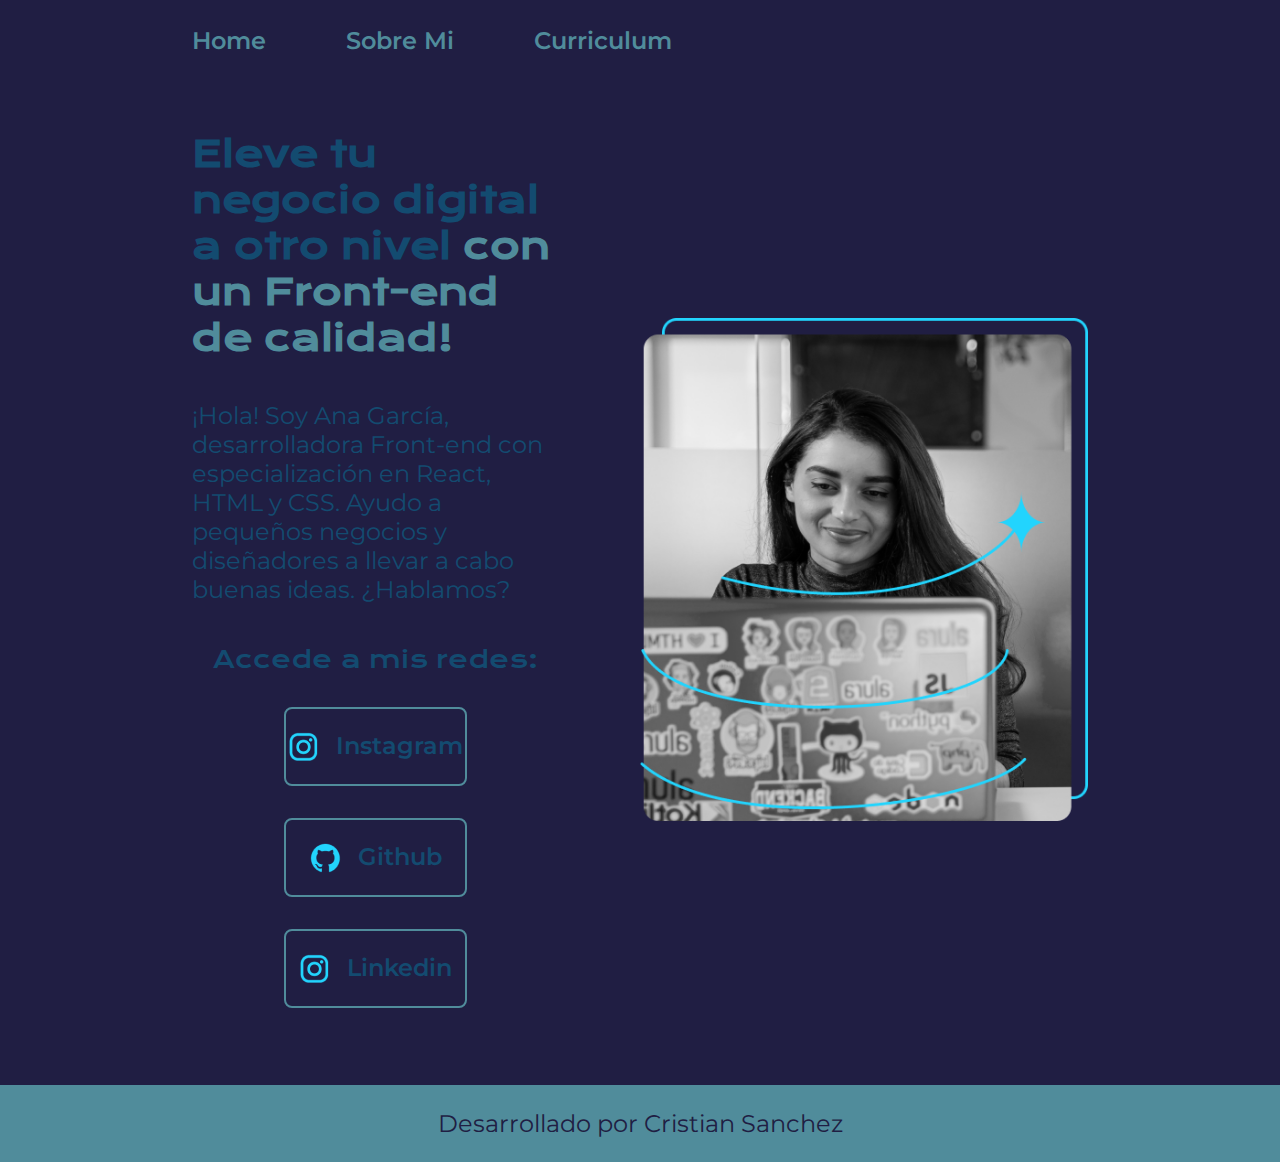
<file: index.html>
<!DOCTYPE html>
<html lang="es">

<head>
    <meta charset="UTF-8">
    <meta name="viewport" content="width=device-width, initial-scale=1.0">
    <title>Portafolio</title>
    <link rel="stylesheet" href="styles/style.css">
</head>

<body>

    <header class="header">
        <nav class="header__menu">
            <a class="header__menu__link" href="index.html">Home</a>
            <a class="header__menu__link" href="about.html">Sobre Mi</a>
            <a class="header__menu__link" href="curriculo.html">Curriculum</a>
        </nav>
    </header>

    <main class="presentacion">
        <section class="presentacion__contenido">

            <h1 class="presentacion__contenido__titulo">
                Eleve tu negocio digital a otro nivel <strong class="titulo-destaque">con un Front-end de
                    calidad!</strong>
            </h1>

            <p class="presentacion__contenido__texto">¡Hola! Soy Ana García, desarrolladora Front-end con
                especialización en
                React, HTML y CSS.
                Ayudo a pequeños negocios y diseñadores a llevar a cabo buenas ideas. ¿Hablamos?
            </p>

            <div class="presentacion__enlaces">

                <h2 class="presentacion__enlaces__subtitulo">Accede a mis redes:</h2>

                <a class="presentacion__enlaces__link" href="https://www.instagram.com/">
                    <img src="./assets/instagram.png" alt="">
                    Instagram</a>

                <a class="presentacion__enlaces__link" href="https://github.com/">
                    <img src="./assets/github.png" alt="">
                    Github</a>

                <a class="presentacion__enlaces__link" href="https://www.linkedin.com/">
                    <img src="./assets/instagram.png" alt="">
                    Linkedin</a>

            </div>
        </section>
        <img class="presentacion__imagen" src="./assets/Imagem.png" alt="Imagen de Ana Garcia trabajando">
    </main>

    <footer class="footer">
        <p>Desarrollado por Cristian Sanchez</p>
    </footer>


</body>

</html>
</file>
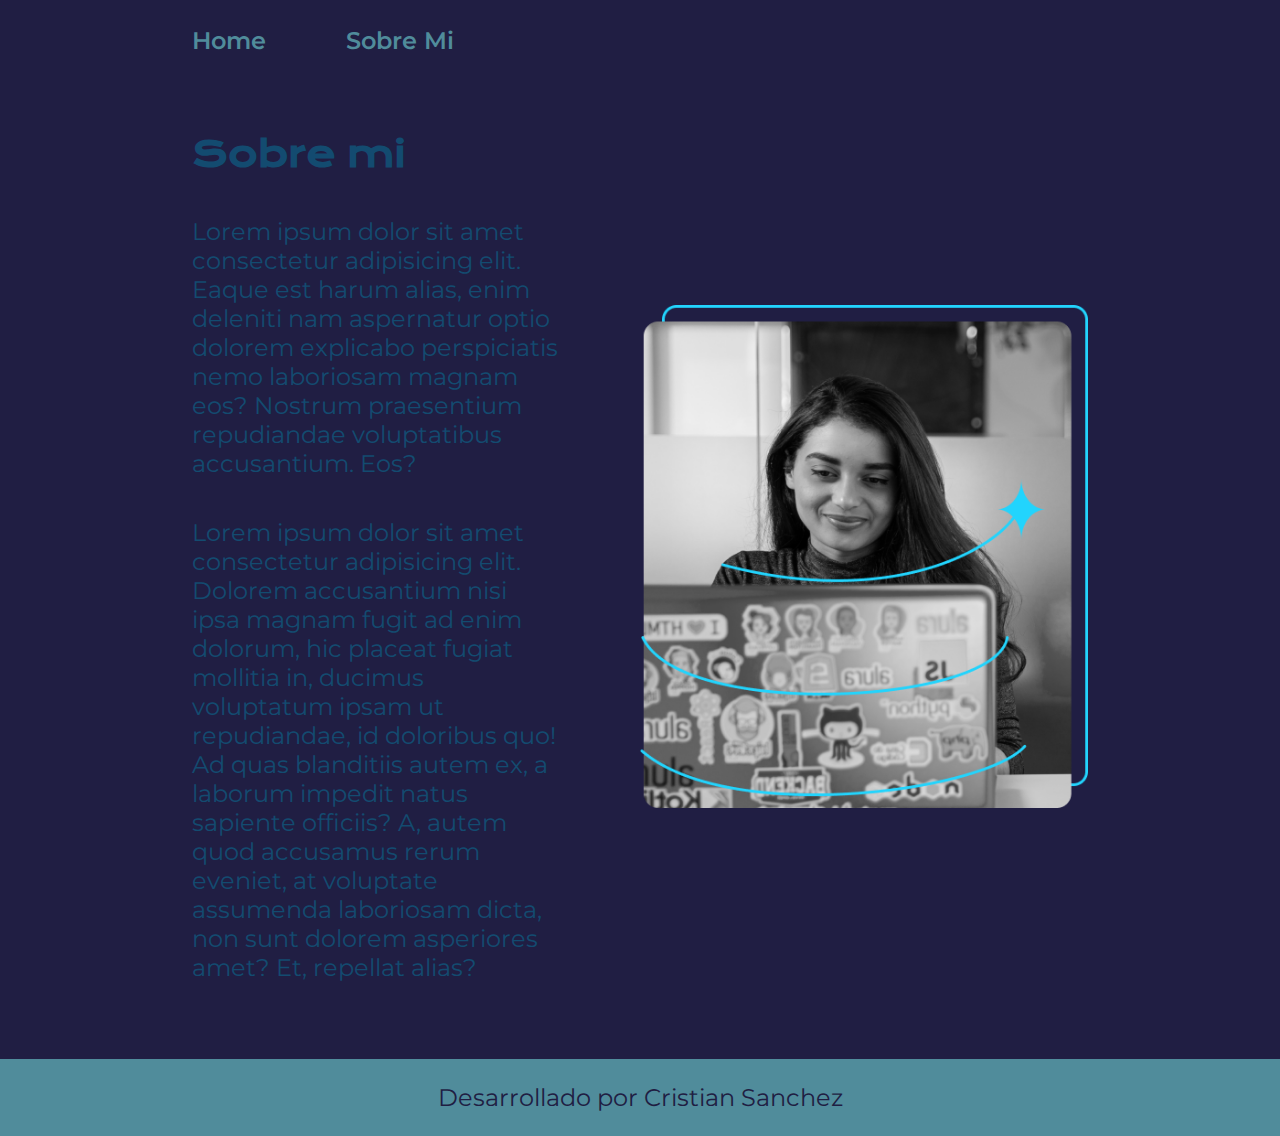
<file: about.html>
<!DOCTYPE html>
<html lang="es">

<head>
    <meta charset="UTF-8">
    <meta name="viewport" content="width=device-width, initial-scale=1.0">
    <link rel="stylesheet" href="./styles/style.css">
    <title>Sobre mi</title>
</head>

<body>
    <header class="header">
        <nav class="header__menu">
            <a class="header__menu__link" href="index.html">Home</a>
            <a class="header__menu__link" href="about.html">Sobre Mi</a>
        </nav>
    </header>

    <main class="presentacion">
        <section class="presentacion__contenido">
            <h1 class="presentacion__contenido__titulo">Sobre mi</h1>
            <p class="presentacion__contenido__texto">Lorem ipsum dolor sit amet consectetur adipisicing elit. Eaque est harum alias, enim deleniti nam aspernatur optio dolorem explicabo perspiciatis nemo laboriosam magnam eos? Nostrum praesentium repudiandae voluptatibus accusantium. Eos?

            </p>
            <p class="presentacion__contenido__texto">Lorem ipsum dolor sit amet consectetur adipisicing elit. Dolorem accusantium nisi ipsa magnam fugit ad enim dolorum, hic placeat fugiat mollitia in, ducimus voluptatum ipsam ut repudiandae, id doloribus quo!
            Ad quas blanditiis autem ex, a laborum impedit natus sapiente officiis? A, autem quod accusamus rerum eveniet, at voluptate assumenda laboriosam dicta, non sunt dolorem asperiores amet? Et, repellat alias?</p>

        </section>

        <img class="presentacion__imagen" src="./assets/Imagem.png" alt="Imagen de Ana Garcia trabajando">
    </main>

    <footer class="footer">
        <p>Desarrollado por Cristian Sanchez</p>
    </footer>
</body>

</html>
</file>
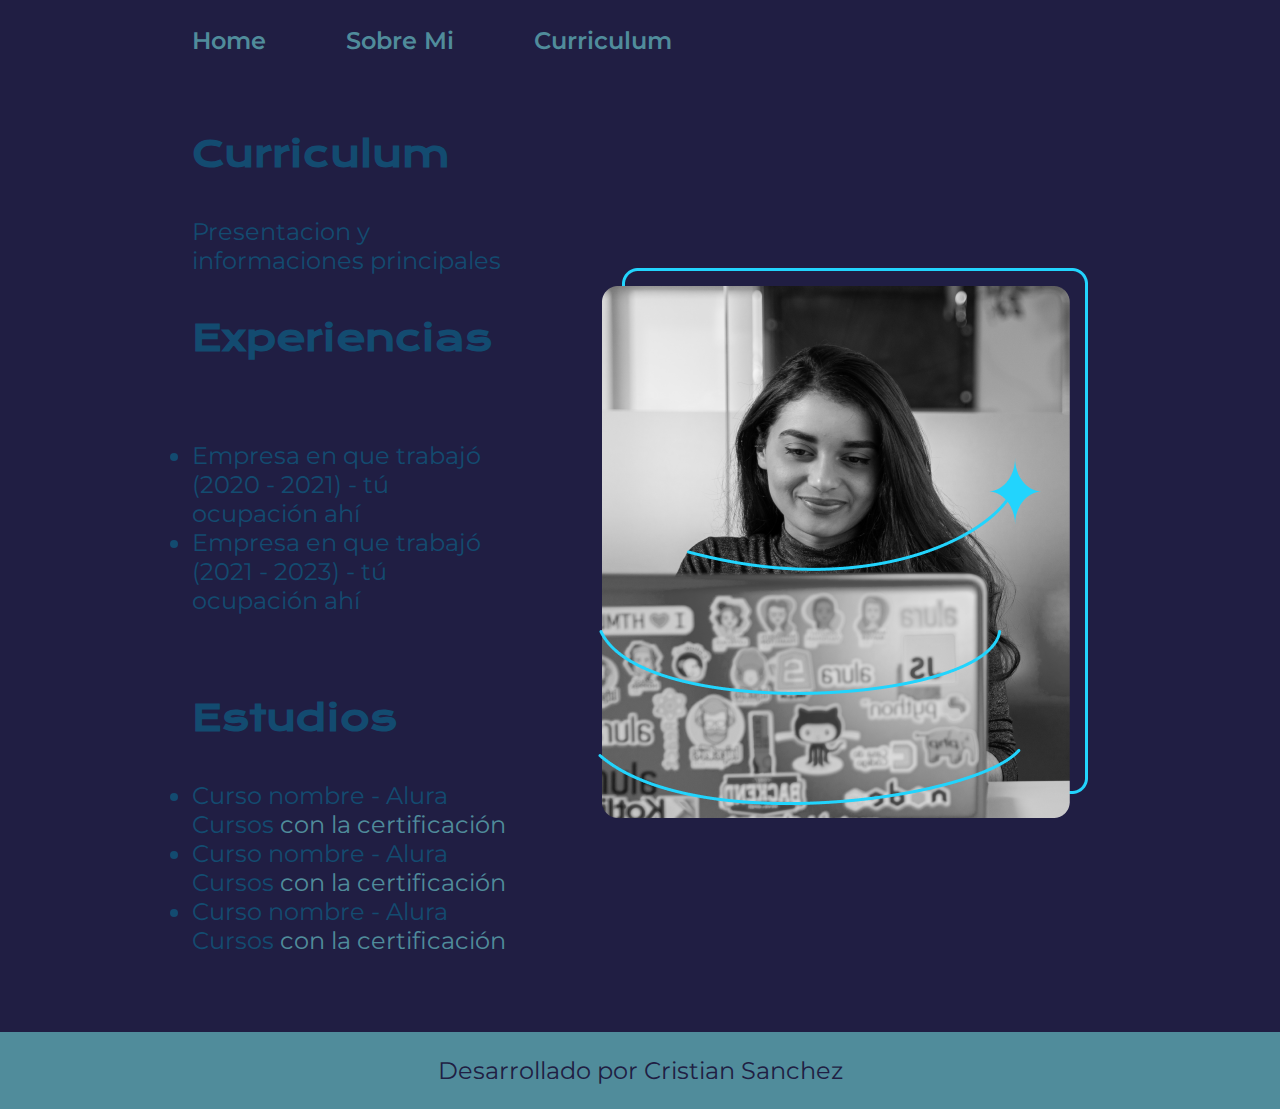
<file: curriculo.html>
<!DOCTYPE html>
<html lang="es">

<head>
    <meta charset="UTF-8">
    <meta name="viewport" content="width=device-width, initial-scale=1.0">
    <link rel="stylesheet" href="./styles/style.css">
    <title>Curriculum</title>
</head>

<body>

    <header class="header">
        <nav class="header__menu">
            <a class="header__menu__link" href="index.html">Home</a>
            <a class="header__menu__link" href="about.html">Sobre Mi</a>
            <a class="header__menu__link" href="curriculo.html">Curriculum</a>
        </nav>
    </header>

    <main class="presentacion">
        <section class="presentacion__contenido">
            <h1 class="presentacion__contenido__titulo">Curriculum</h1>
            <p class="presentacion__contenido__texto">Presentacion y informaciones principales</p>

            <h2 class="presentacion__contenido__titulo">Experiencias</h2>
            <p class="presentacion__contenido__texto">
            <ul class="presentacion__contenido__texto">
                <li> Empresa en que trabajó (2020 - 2021) - tú ocupación ahí </li>
                <li> Empresa en que trabajó (2021 - 2023) - tú ocupación ahí </li>
            </ul>
            </p>

            <h2 class="presentacion__contenido__titulo">Estudios</h2>
            <div class="presentacion__contenido__texto">
                <ul class="presentacion__contenido__texto">
                    <li>Curso nombre - Alura Cursos <a href="linkdelacertificacion">con la certificación</a> </li>
                    <li>Curso nombre - Alura Cursos <a href="linkdelacertificacion">con la certificación</a></li>
                    <li>Curso nombre - Alura Cursos <a href="linkdelacertificacion">con la certificación</a></li>
                </ul>
            </div>
        </section>
        <img src="./assets/Imagem.png" alt="Foto de Ana García desarrolando un proyecto">
    </main>

    <footer class="footer">
        <p>Desarrollado por Cristian Sanchez</p>
    </footer>

</body>

</html>
</file>
<file: styles/style.css>
@import url('https://fonts.googleapis.com/css2?family=Krona+One&family=Montserrat:ital,wght@0,100..900;1,100..900&display=swap');

/*  Variables */
:root {
    --color-primario : #201E43;
    --color-secundario: #134B70;
    --color-terciario: #508C9B;
    --color-hover: #272727;

    --fuente-montserrat: "Montserrat", sans-serif;
    --fuente-krona: "Krona One", sans-serif;
}

/* Reset */
*, 
*:after,
*:before {
    margin: 0;
    padding: 0;
    box-sizing: border-box;
    text-decoration: none;
}

/* body{
    font-size: 100%;
    list-style-type: none;
    
} */

body {
    background-color: var(--color-primario);
    color: var(--color-secundario);
    height: 100vh;
   }

.header {    
    padding: 2% 0% 0% 15%;    
}

.header__menu{
    display: flex;
    gap: 80px;
}

.header__menu__link {
    color: var(--color-terciario);
    font-size: 1.5rem;
    font-family: var(--fuente-montserrat);
    font-weight: 600;
    text-decoration: none;
}



.presentacion {
    padding: 6% 15%;
    display: flex;
    align-items: center;
    justify-content: space-between;
    gap: 82px;
    
  }

.presentacion__contenido {
    width: 50%;
    display: flex;
    flex-direction: column;
    gap: 40px;
}

.presentacion__contenido__titulo {
    font-size: 2.25rem;
    font-family: var(--fuente-krona);
}

.titulo-destaque {
    color: var(--color-terciario)
}

.presentacion__contenido__texto {
    font-size: 1.5rem;
    font-family: var(--fuente-montserrat);
}

.presentacion__enlaces {
    display: flex;
    justify-content: space-between;
    flex-direction: column;
    align-items: center;
    gap: 32px;
}

.presentacion__enlaces__subtitulo {
    font-family: var(--fuente-krona);
    font-size: 1.5rem;
    font-weight: 400;
}

.presentacion__enlaces__link {
    width: 50%;    
    text-align: center;
    padding: 21.5px 0;
    border-radius: 8px;
    font-family: var(--fuente-montserrat);
    font-size: 1.5rem;
    font-weight: 600;
    text-decoration: none;
    color: var(--color-secundario);
    border: 2px solid var(--color-terciario);
    display: flex;
    justify-content: center;
    gap: 16px;
}

.presentacion__enlaces__link:hover{
    cursor: pointer;
    background-color: var(--color-hover)
}

.presentacion__imagen {
    width: 50%;
}

.footer {
    background-color: var(--color-terciario);
    padding: 24px;
    color: var(--color-primario);
    text-align: center;
    font-family: var(--fuente-montserrat);
    font-size: 1.5rem;
    font-weight: 400;
}

.presentacion__contenido__texto a{
    text-decoration: none;
    color: var(--color-terciario);
}

@media (max-width:1200px){

    .header {
        padding: 10%;

    }

    .header__menu {
        justify-content: center;
    }
    .presentacion{
        flex-direction: column-reverse;
    }
}
</file>
